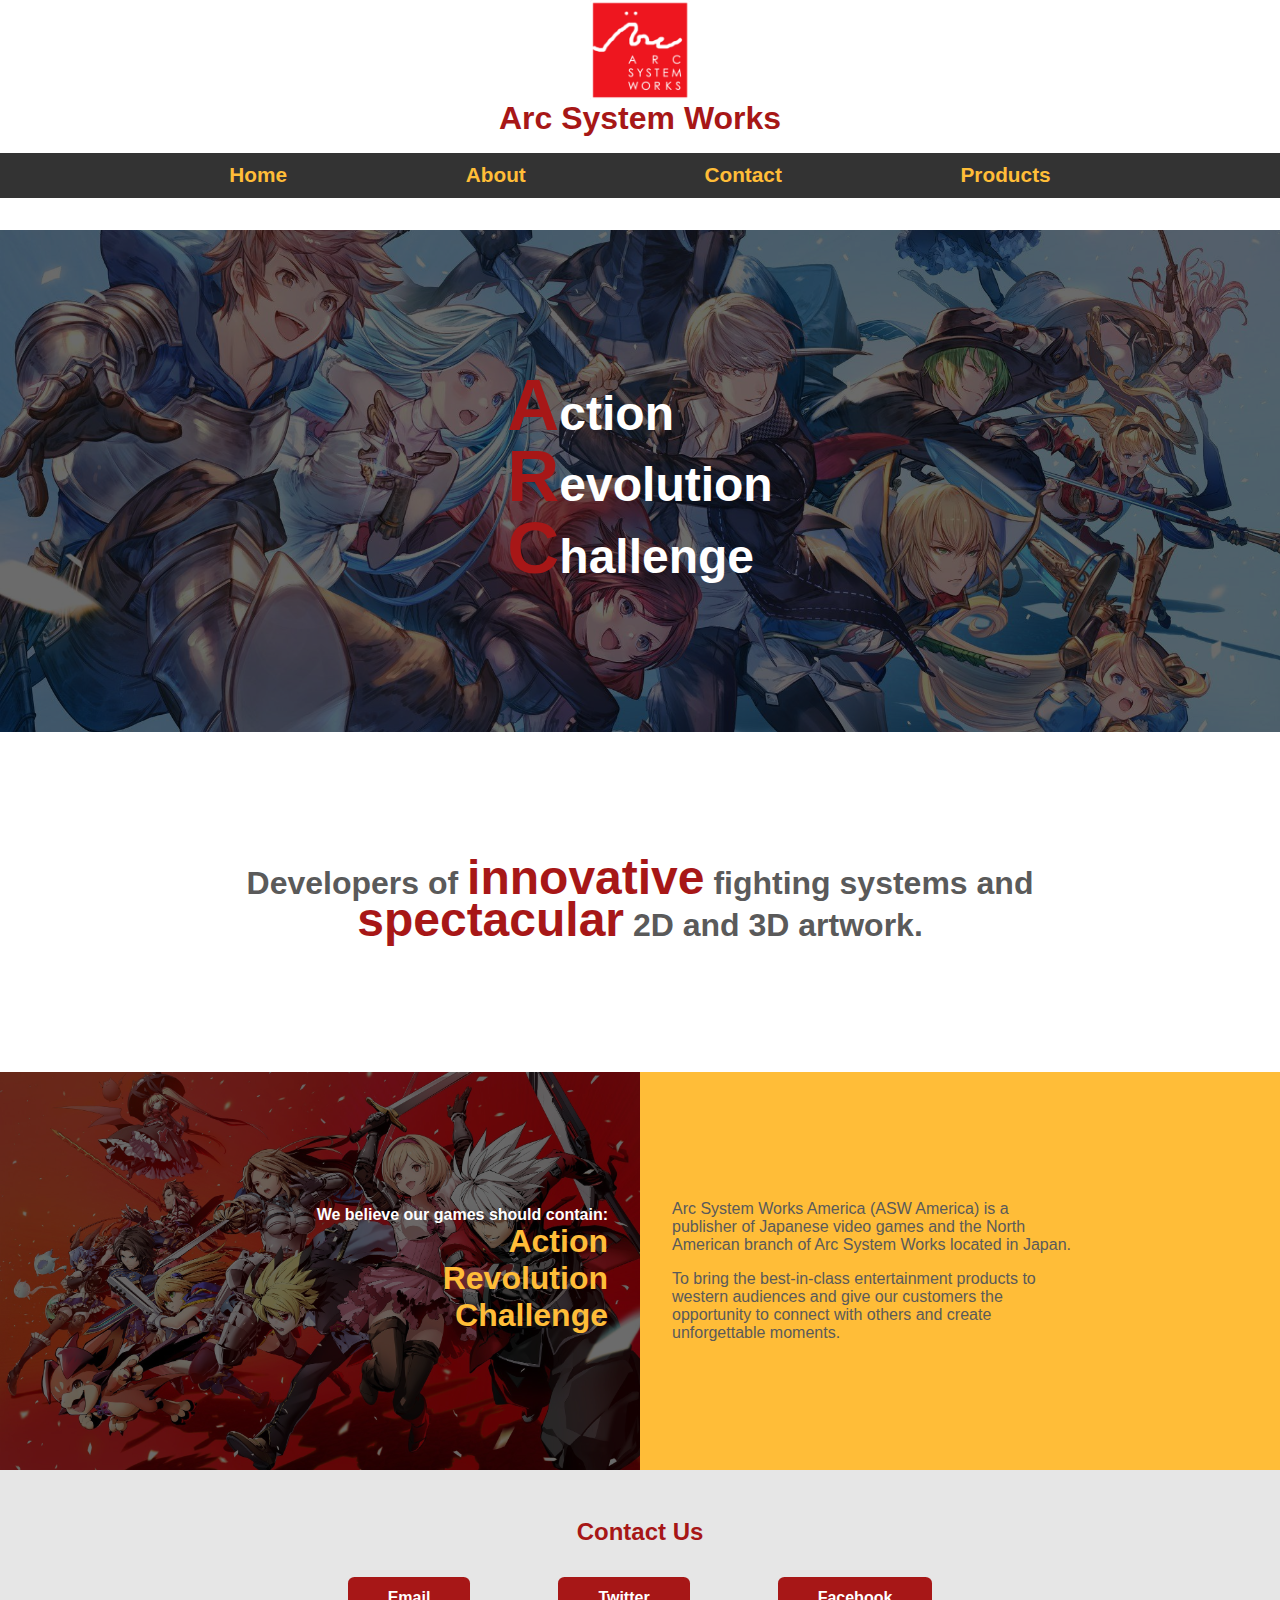
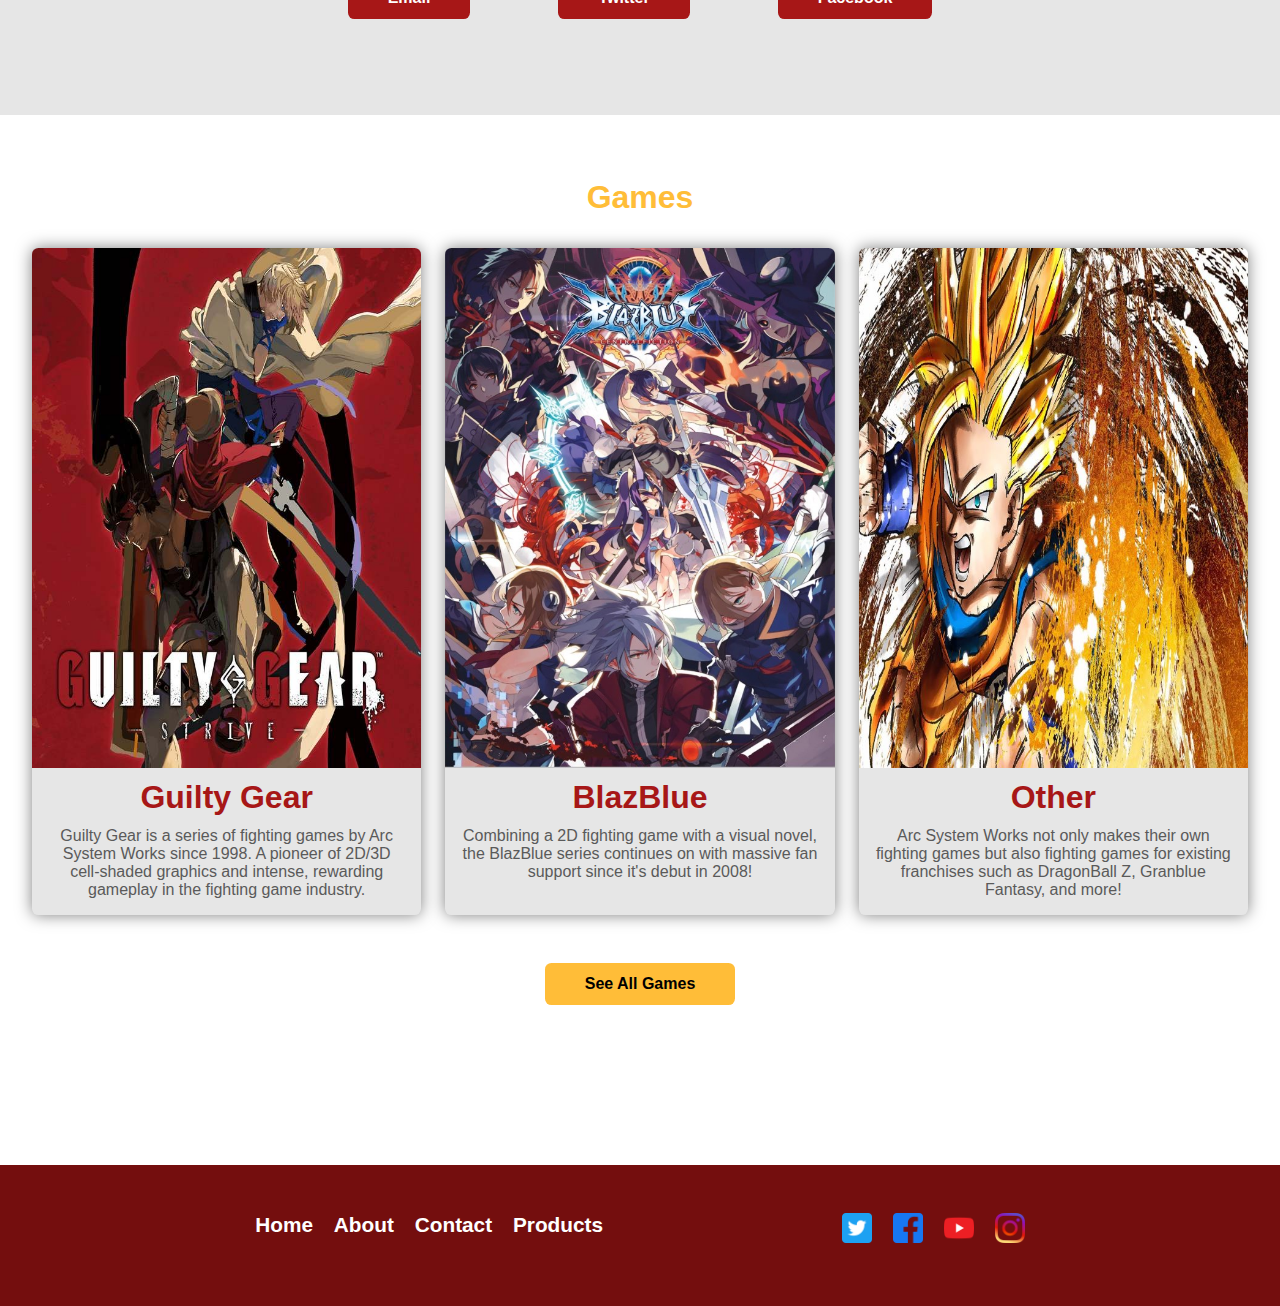
<file: index.html>
<!DOCTYPE html>
<html lang="en">
  <head>
    <meta charset="UTF-8" />
    <meta http-equiv="X-UA-Compatible" content="IE=edge" />
    <meta name="viewport" content="width=device-width, initial-scale=1.0" />
    <link rel="stylesheet" href="css/styles.css" />
    <title>ArcSys</title>
    <link rel="icon" type="img/logo.png" href="img/logo.png" />
  </head>

  <body>
    <header id="top">
      <h1 class="logo">
        <a href="index.html">
          <img
            class="logo__img"
            src="img/logo.png"
            alt="ArcSys"
            aria-label="ArcSys"
          />
          Arc System Works
        </a>
      </h1>
      <nav>
        <ul>
          <li><a href="#top">Home</a></li>
          <li><a href="#about">About</a></li>
          <li><a href="#contact">Contact</a></li>
          <li><a href="games.html">Products</a></li>
        </ul>
      </nav>
    </header>

    <main>
      <section class="hero">
        <h2 class="section-title">
          <span class="text-accent">A</span>ction <br />
          <span class="text-accent">R</span>evolution <br />
          <span class="text-accent">C</span>hallenge
        </h2>
      </section>

      <section class="intro">
        <h2 class="section-title">
          Developers of <span class="text-accent">innovative</span> fighting
          systems and <span class="text-accent">spectacular</span> 2D and 3D
          artwork.
        </h2>
      </section>

      <section class="about-us" id="about">
        <header class="about-us__intro">
          <h2 class="section-title">
            <small>We believe our games should contain:<br /></small>
            <span class="text-primary">Action</span> <br />
            <span class="text-primary">Revolution</span> <br />
            <span class="text-primary">Challenge</span>
          </h2>
        </header>
        <div class="about-us__body">
          <p>
            Arc System Works America (ASW America) is a publisher of Japanese
            video games and the North American branch of Arc System Works
            located in Japan.
          </p>
          <p>
            To bring the best-in-class entertainment products to western
            audiences and give our customers the opportunity to connect with
            others and create unforgettable moments.
          </p>
        </div>
      </section>

      <section class="contact-us" id="contact">
        <header>
          <h2 class="section-title text-accent">Contact Us</h2>
        </header>
        <div class="btn-group">
          <a
            class="btn btn-accent"
            href="https://arcsystemworks.com/support/"
            target="_blank"
            rel="noopener noreferrer"
            >Email</a
          >
          <a
            class="btn btn-accent"
            href="https://twitter.com/ArcSystemWorksU"
            target="_blank"
            rel="noopener noreferrer"
            >Twitter</a
          >
          <a
            class="btn btn-accent"
            href="https://www.facebook.com/arcsystemworksu/"
            target="_blank"
            rel="noopener noreferrer"
            >Facebook</a
          >
        </div>
      </section>

      <section class="product-showcase" id="product">
        <header>
          <h2 class="section-title text-primary">Games</h2>
        </header>
        <div class="products">
          <div class="product">
            <div class="product__body">
              <img src="img/gg.jpg" alt="GuiltyGear" class="product__img" />
              <h3 class="product__title">Guilty Gear</h3>
              <p>
                Guilty Gear is a series of fighting games by Arc System Works
                since 1998. A pioneer of 2D/3D cell-shaded graphics and intense,
                rewarding gameplay in the fighting game industry.
              </p>
            </div>
          </div>
          <div class="product">
            <div class="product__body">
              <img src="img/bb.jpg" alt="BlazBlue" class="product__img" />
              <h3 class="product__title">BlazBlue</h3>
              <p>
                Combining a 2D fighting game with a visual novel, the BlazBlue
                series continues on with massive fan support since it's debut in
                2008!
              </p>
            </div>
          </div>
          <div class="product">
            <div class="product__body">
              <img
                src="img/dbfz.jpg"
                alt="DragonBall FighterZ"
                class="product__img"
              />
              <h3 class="product__title">Other</h3>
              <p>
                Arc System Works not only makes their own fighting games but
                also fighting games for existing franchises such as DragonBall
                Z, Granblue Fantasy, and more!
              </p>
            </div>
          </div>
        </div>

        <div class="btn-group">
          <a href="games.html" class="btn btn-primary">See All Games</a>
        </div>
      </section>
    </main>

    <footer>
      <ul class="footer-nav">
        <li><a href="#top">Home</a></li>
        <li><a href="#about">About</a></li>
        <li><a href="#contact">Contact</a></li>
        <li><a href="games.html">Products</a></li>
      </ul>

      <ul class="footer-social">
        <li>
          <a
            class="social-link"
            href="https://twitter.com/ArcSystemWorksU"
            target="_blank"
            rel="noopener noreferrer"
          >
            <img
              class="social-icon"
              src="img/twitter.png"
              alt="twitter"
              aria-label="twitter"
            />
          </a>
        </li>

        <li>
          <a
            class="social-link"
            href="https://www.facebook.com/arcsystemworksu/"
            target="_blank"
            rel="noopener noreferrer"
          >
            <img
              class="social-icon"
              src="img/facebook.png"
              alt="facebook"
              aria-label="facebook"
            />
          </a>
        </li>

        <li>
          <a
            class="social-link"
            href="https://www.youtube.com/user/arcsystemworks"
            target="_blank"
            rel="noopener noreferrer"
          >
            <img
              class="social-icon"
              src="img/youtube.png"
              alt="youtube"
              aria-label="youtube"
            />
          </a>
        </li>

        <li>
          <a
            class="social-link"
            href="https://www.instagram.com/arcsystemworksu/?hl=en"
            target="_blank"
            rel="noopener noreferrer"
          >
            <img
              class="social-icon"
              src="img/instagram.png"
              alt="instagram"
              aria-label="instagram"
            />
          </a>
        </li>
      </ul>
    </footer>
  </body>
</html>
</file>
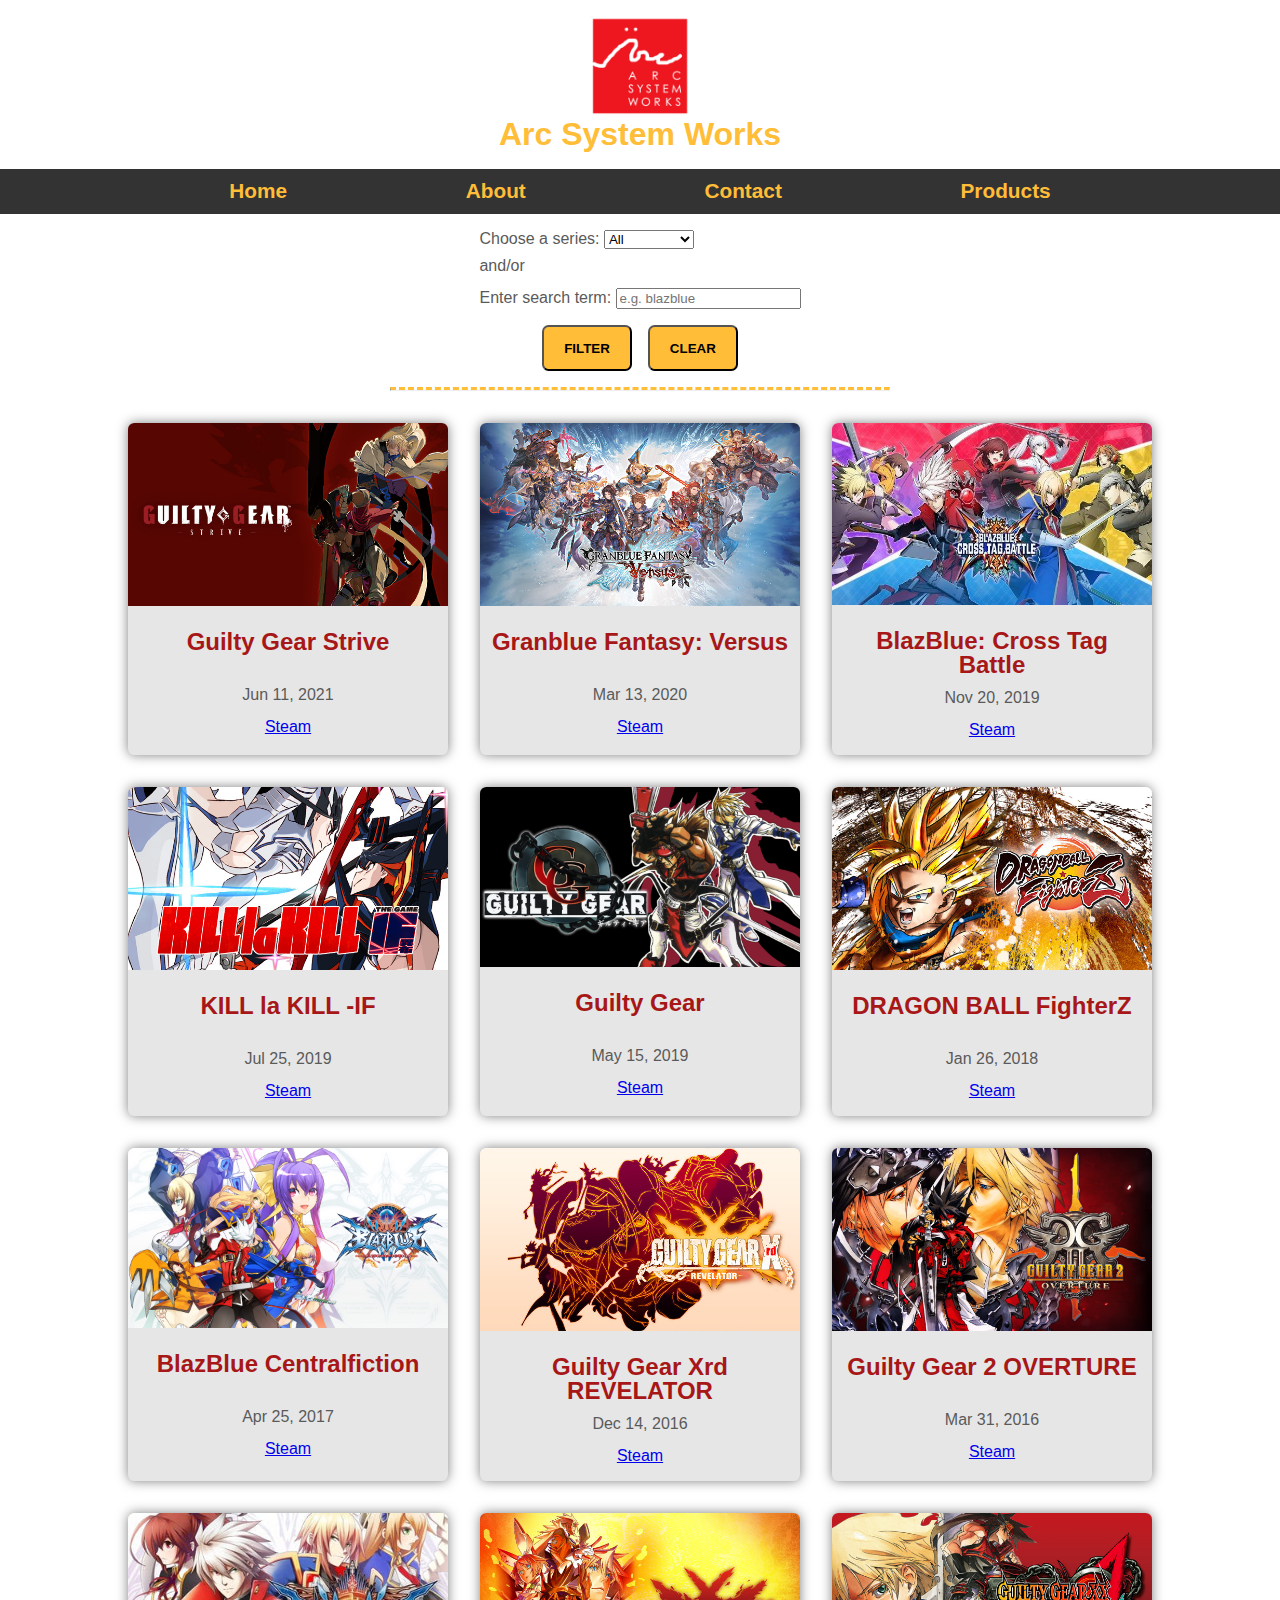
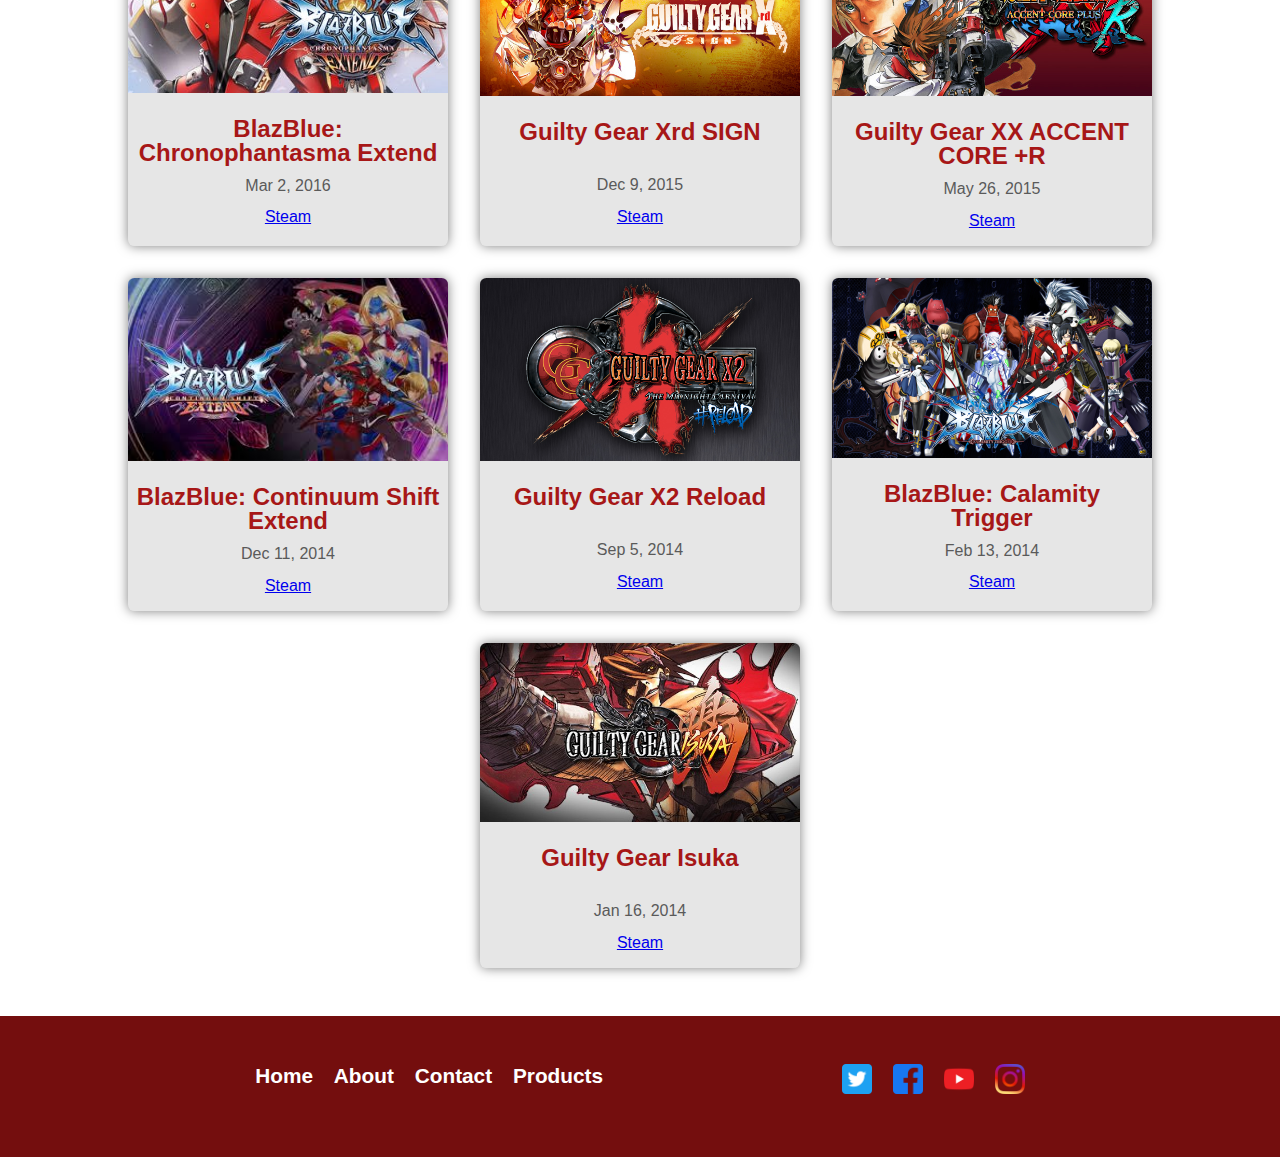
<file: games.html>
<!DOCTYPE html>
<html lang="en">
  <head>
    <meta charset="UTF-8" />
    <meta http-equiv="X-UA-Compatible" content="IE=edge" />
    <meta name="viewport" content="width=device-width, initial-scale=1.0" />
    <link rel="stylesheet" href="css/games.css" />
    <title>ArcSys Games</title>
    <link rel="icon" type="img/logo.png" href="img/logo.png" />
  </head>
  <body>
    <header>
      <h1 class="logo">
        <a href="games.html">
          <img
            class="logo__img"
            src="img/logo.png"
            alt="ArcSys"
            aria-label="ArcSys"
          />
          Arc System Works
        </a>
      </h1>

      <nav>
        <ul>
          <li><a href="index.html">Home</a></li>
          <li><a href="index.html#about">About</a></li>
          <li><a href="index.html#contact">Contact</a></li>
          <li><a href="games.html">Products</a></li>
        </ul>
      </nav>
    </header>

    <div class="container">
      <form>
        <div class="form__filter">
          <div class="form__series">
            <label for="series">Choose a series:</label>
            <select id="series">
              <option selected>All</option>
              <option>Guilty Gear</option>
              <option>BlazBlue</option>
              <option>Other</option>
            </select>
          </div>
          <p>and/or</p>
          <div class="form__terms">
            <label for="searchTerm">Enter search term:</label>
            <input type="text" id="searchTerm" placeholder="e.g. blazblue" />
          </div>
        </div>

        <div class="btn-group">
          <button id="search" class="btn btn__form">Filter</button>
          <button id="clear" class="btn btn__form">Clear</button>
        </div>
        <hr class="dashed" />
      </form>

      <main>
        <!-- Generated in games.js -->
      </main>
    </div>

    <footer>
      <ul class="footer-nav">
        <li><a href="index.html#top">Home</a></li>
        <li><a href="index.html#about">About</a></li>
        <li><a href="index.html#contact">Contact</a></li>
        <li><a href="games.html">Products</a></li>
      </ul>

      <ul class="footer-social">
        <li>
          <a
            class="social-link"
            href="https://twitter.com/ArcSystemWorksU"
            target="_blank"
            rel="noopener noreferrer"
          >
            <img
              class="social-icon"
              src="img/twitter.png"
              alt="twitter"
              aria-label="twitter"
            />
          </a>
        </li>

        <li>
          <a
            class="social-link"
            href="https://www.facebook.com/arcsystemworksu/"
            target="_blank"
            rel="noopener noreferrer"
          >
            <img
              class="social-icon"
              src="img/facebook.png"
              alt="facebook"
              aria-label="facebook"
            />
          </a>
        </li>

        <li>
          <a
            class="social-link"
            href="https://www.youtube.com/user/arcsystemworks"
            target="_blank"
            rel="noopener noreferrer"
          >
            <img
              class="social-icon"
              src="img/youtube.png"
              alt="youtube"
              aria-label="youtube"
            />
          </a>
        </li>

        <li>
          <a
            class="social-link"
            href="https://www.instagram.com/arcsystemworksu/?hl=en"
            target="_blank"
            rel="noopener noreferrer"
          >
            <img
              class="social-icon"
              src="img/instagram.png"
              alt="instagram"
              aria-label="instagram"
            />
          </a>
        </li>
      </ul>
    </footer>

    <script src="games.js"></script>
  </body>
</html>
</file>
<file: css/styles.css>
:root {
  --clr-text: #5a5a5a;
  --clr-primary: #ffbd38;
  --clr-primary-dark: #daa02d;
  --clr-accent: #a71717;
  --clr-accent-dark: #740e0e;
}

*,
*::before,
*::after {
  box-sizing: inherit;
}

html {
  box-sizing: border-box;
  font-family: Verdana, Geneva, Tahoma, sans-serif;
  color: var(--clr-text);
  scroll-behavior: smooth;
}

body {
  margin: 0;
  text-align: center;
}

img {
  display: block;
  width: 100%;
}

section {
  padding: 1em;
}

/* Typogrophy */
h1,
h2,
h3,
h4,
p {
  margin: 0;
}

h2,
h3 {
  line-height: 1.15em;
}

h2 {
  font-size: 2rem;
}

p {
  margin-bottom: 1em;
}

p:last-child {
  margin-bottom: 0;
}

.text-primary {
  color: var(--clr-primary);
}

.text-accent {
  color: var(--clr-accent);
  font-size: 1.5em;
}

.logo {
  text-align: center;
  margin-bottom: 0.5em;
}

.logo__img {
  max-width: 100px;
  margin: 0 auto;
}

.logo a {
  text-decoration: none;
  color: var(--clr-accent);
}

.section-title small {
  font-size: 1rem;
  display: block;
  line-height: 1;
}

/* navigation */
header {
  padding-bottom: 2em;
  font-weight: 700;
}

nav {
  background: #333;
}

nav ul {
  display: flex;
  list-style: none;
  margin: 0;
  padding: 0;
  justify-content: space-around;
}

nav a {
  display: inline-block;
  padding: 0.5em;
  color: var(--clr-primary);
  text-decoration: none;
}

nav a:hover,
nav a:focus {
  color: var(--clr-accent);
  text-decoration: underline;
}

/* buttons */
.btn-group {
  display: flex;
  flex-direction: column;
  gap: 0.5em;
}

.btn {
  padding: 0.75em 2.5em;
  font-weight: 700;
  color: white;
  text-decoration: none;
  display: inline-block;
  border-radius: 0.4em;
  margin: 0 2.5em;
}

.btn-primary {
  color: black;
  background: var(--clr-primary);
}

.btn-primary:hover,
.btn-primary:focus {
  background: var(--clr-primary-dark);
}

.btn-accent {
  background: var(--clr-accent);
}

.btn-accent:hover,
.btn-accent:focus {
  background: var(--clr-accent-dark);
}

.contact-us .btn-group {
  justify-content: center;
  margin: 0 auto;
}

.product-showcase .btn-group {
  justify-content: center;
  margin-top: 3em;
}

/* Homepage styles */
.hero {
  background-color: rgb(107, 107, 107);
  background-image: url(../img/blue.jpg);
  background-blend-mode: multiply;
  background-position: center;
  background-size: cover;
  color: white;
  text-align: center;
  padding: 4em 0;
}

.hero .section-title {
  display: inline-block;
  text-align: left;
  line-height: 1.3em;
}

.intro .section-title {
  margin: 1em auto;
}

.about-us {
  background: var(--clr-primary);
  display: flex;
  flex-direction: column;
  padding: 0;
}

.about-us__intro {
  background-color: rgb(107, 107, 107);
  background-image: url(../img/red.jpg);
  background-blend-mode: multiply;
  background-position: center;
  background-size: cover;
  color: white;
  text-align: center;
}

.about-us__intro,
.about-us__body {
  padding: 3em 2em;
}

.contact-us {
  padding: 3em 0;
  background: rgb(230, 230, 230);
}

.products {
  display: flex;
  flex-direction: column;
  gap: 1.5em;
  max-width: 25rem;
  margin: 0 auto;
}

.product {
  background: rgb(230, 230, 230);
  padding-bottom: 1em;
  border-radius: 0.4em;
  overflow: hidden;
  box-shadow: 0 0 1em rgba(0, 0, 0, 0.5);
}

.product__title {
  color: var(--clr-accent);
  font-size: 2rem;
  padding: 0.35em;
}

.product__body p {
  margin: 0 1em;
}

/* Footer */
footer {
  background: var(--clr-accent-dark);
  padding: 3em 1em;
  color: white;
  display: flex;
  justify-content: space-evenly;
  margin-top: 3em;
  font-weight: 700;
}

footer ul {
  display: flex;
  flex-direction: column;
  list-style: none;
  margin: 0;
  padding: 0;
}

footer a {
  color: inherit;
}

.footer-nav {
  list-style: none;
}

.footer-nav li {
  margin-bottom: 1em;
}

.footer-nav a {
  margin: 2em 0;
  text-decoration: none;
}

.footer-nav a:hover,
.footer-nav a:focus {
  color: var(--clr-primary);
  text-decoration: underline;
}

.footer-social {
  list-style: none;
}

.social-link {
  display: inline-block;
  margin-bottom: 5px;
}

.social-icon {
  max-width: 30px;
}

.social-icon:hover,
.social-icon:focus {
  transform: scale(1.3);
}

@media only screen and (min-width: 750px) {
  section {
    padding: 4em 2em;
  }

  nav ul {
    max-width: 1000px;
    margin: 0 auto;
    font-size: 1.3rem;
  }

  .hero {
    padding: 9em 0;
  }

  .hero .section-title {
    font-size: 3rem;
  }

  .btn-group {
    flex-direction: row;
    padding-bottom: 3em;
  }

  .intro .section-title {
    max-width: 800px;
    margin: 2em auto;
  }

  .about-us {
    flex-direction: row;
  }

  .about-us__intro,
  .about-us__body {
    flex: 0 1 50%;
    display: flex;
    flex-direction: column;
    justify-content: center;
    padding: 8em 2em;
  }

  .about-us__intro {
    text-align: right;
  }
  .about-us__intro > * {
    max-width: 25rem;
    margin-left: auto;
  }

  .about-us__body {
    text-align: left;
  }
  .about-us__body > * {
    max-width: 25rem;
    margin-right: auto;
  }

  .contact-us > * {
    max-width: 55ch;
    margin: 0 auto;
  }

  .product-showcase {
    max-width: 1300px;
    margin: 0 auto;
  }

  .products {
    flex-direction: row;
    max-width: 100%;
  }

  .product {
    flex: 0 1 33%;
  }

  footer ul {
    flex-direction: row;
    gap: 1em;
    font-size: 1.3rem;
  }
}
</file>
<file: css/games.css>
:root {
  --clr-text: #5a5a5a;
  --clr-primary: #ffbd38;
  --clr-primary-dark: #daa02d;
  --clr-accent: #a71717;
  --clr-accent-dark: #740e0e;
}

*,
*::before,
*::after {
  box-sizing: inherit;
}

html {
  box-sizing: border-box;
  font-family: Verdana, Geneva, Tahoma, sans-serif;
  color: var(--clr-text);
}

body {
  margin: 0;
  text-align: center;
}

img {
  display: block;
  width: 100%;
}

/* Typogrophy */
h1,
h2,
h3,
h4,
p {
  margin: 0;
}

h2,
h3 {
  line-height: 1em;
}

h2 {
  font-size: 1.5rem;
}

p {
  margin-bottom: 0.85em;
}

p:last-child {
  margin-bottom: 0;
}

/* navigation */
header {
  padding: 1em 0;
  font-weight: 700;
}

nav {
  background: #333;
}

nav ul {
  display: flex;
  list-style: none;
  margin: 0;
  padding: 0;
  justify-content: space-around;
}

nav a {
  display: inline-block;
  padding: 0.5em;
  color: var(--clr-primary);
  text-decoration: none;
}

nav a:hover,
nav a:focus {
  color: var(--clr-accent);
  text-decoration: underline;
}

/* page styles */
.logo {
  text-align: center;
  margin-bottom: 0.5em;
}

.logo__img {
  max-width: 100px;
  margin: 0 auto;
}

.logo a {
  text-decoration: none;
  color: var(--clr-primary);
}

.form {
  display: flex;
  flex-direction: column;
  align-items: center;
}

.form__filter {
  display: inline-block;
  text-align: left;
}

.form__series {
  margin-bottom: 0.5em;
}

.btn-group {
  display: flex;
  flex-direction: row;
  justify-content: center;
  gap: 1em;
  margin: 1em;
}

.btn__form {
  text-transform: uppercase;
  font-weight: 700;
  padding: 1em 1.5em;
  border-radius: 0.5em;
  background: var(--clr-primary);
  cursor: pointer;
}

.btn__form:hover {
  background: var(--clr-primary-dark);
}

hr.dashed {
  border-top: 3px dashed var(--clr-primary);
  margin: 1em auto;
  max-width: 500px;
}

.products {
  display: flex;
  flex-direction: row;
  flex-wrap: wrap;
  gap: 1em;
  margin: 2em auto;
  max-width: 30rem;
}

.product {
  background: rgb(230, 230, 230);
  border-radius: 0.4em;
  box-shadow: 0 0 0.75em rgba(0, 0, 0, 0.5);
  overflow: hidden;
  padding-bottom: 1em;
  margin: 0 1em;
}

.product__title {
  color: var(--clr-accent);
  padding: 0.35em;
}

/* Footer */
footer {
  background: var(--clr-accent-dark);
  padding: 3em 1em;
  color: white;
  display: flex;
  justify-content: space-evenly;
  margin-top: 3em;
  font-weight: 700;
}

footer ul {
  display: flex;
  flex-direction: column;
  list-style: none;
  margin: 0;
  padding: 0;
}

footer a {
  color: inherit;
}

.footer-nav {
  list-style: none;
}

.footer-nav li {
  margin-bottom: 1em;
}

.footer-nav a {
  margin: 2em 0;
  text-decoration: none;
}

.footer-nav a:hover,
.footer-nav a:focus {
  color: var(--clr-primary);
  text-decoration: underline;
}

.footer-social {
  list-style: none;
}

.social-link {
  display: inline-block;
  margin-bottom: 5px;
}

.social-icon {
  max-width: 30px;
}

.social-icon:hover,
.social-icon:focus {
  transform: scale(1.3);
}

@media only screen and (min-width: 750px) {
  nav ul {
    max-width: 1000px;
    margin: 0 auto;
    font-size: 1.3rem;
  }

  .products {
    flex-direction: row;
    max-width: 1400px;
    gap: 2em;
    justify-content: center;
  }

  .product {
    margin: 0;
  }

  .product {
    flex: 0 1 25%;
  }

  .product__title {
    padding-top: 1em;
    padding-bottom: 0.5em;
    min-height: 6ch;
  }

  footer ul {
    flex-direction: row;
    gap: 1em;
    font-size: 1.3rem;
  }
}
</file>
